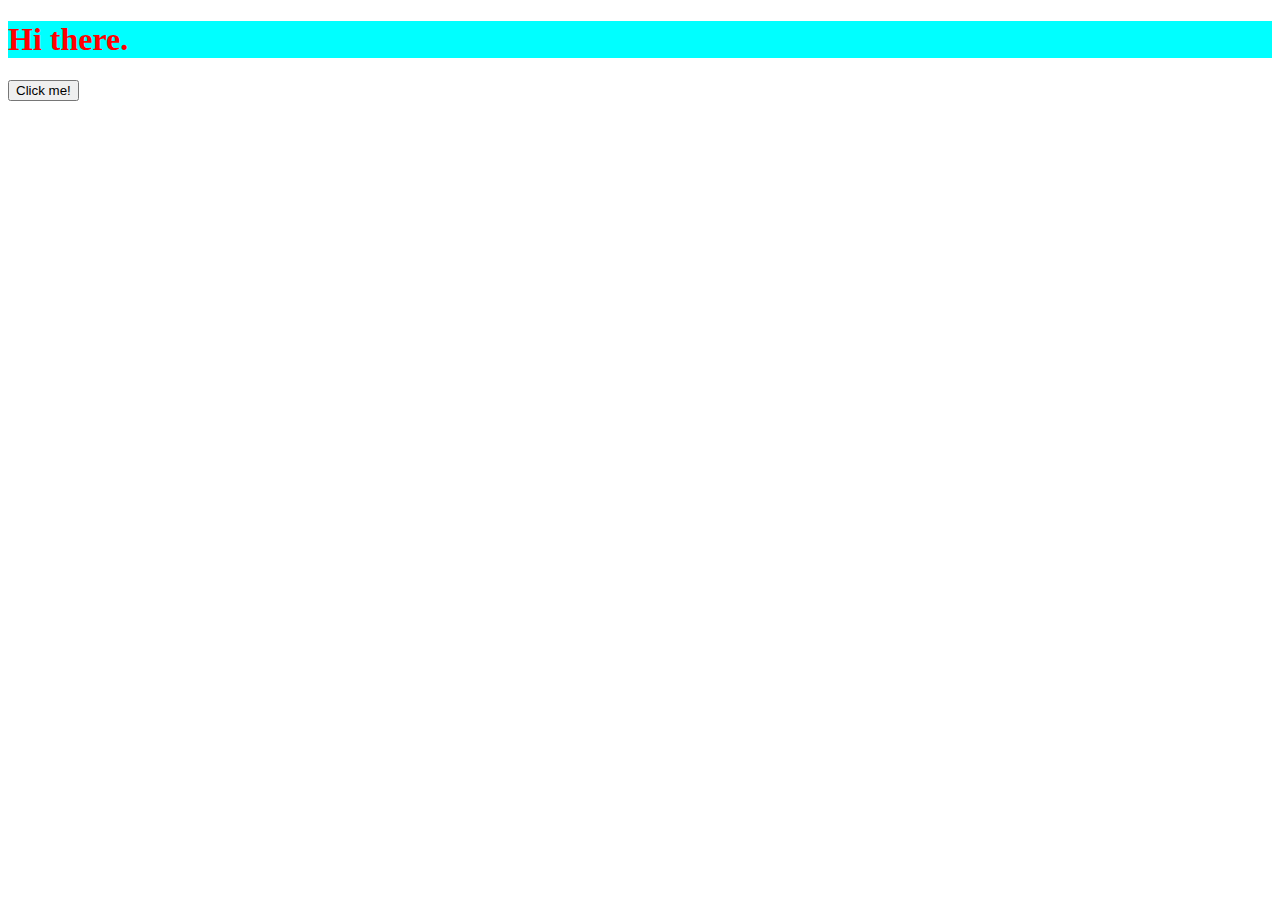
<file: rock_paper_scissor/index.html>
<!DOCTYPE html>
<html lang="en">
<head>
    <meta charset="UTF-8">
    <meta name="viewport" content="width=device-width, initial-scale=1.0">
    <title>Game</title>
    <!--if want to write css in html -->
    <!--<style>
        h1{
            color: red;
        }
    </style>-->
    <!-- link between html & css -->
    <link rel="stylesheet" href="style.css">
</head>
<body>
    <h1>Hi there.</h1>
    <button id="btn1">Click me!</button>
    <script src="app.js"></script>
</body>
</html>
</file>
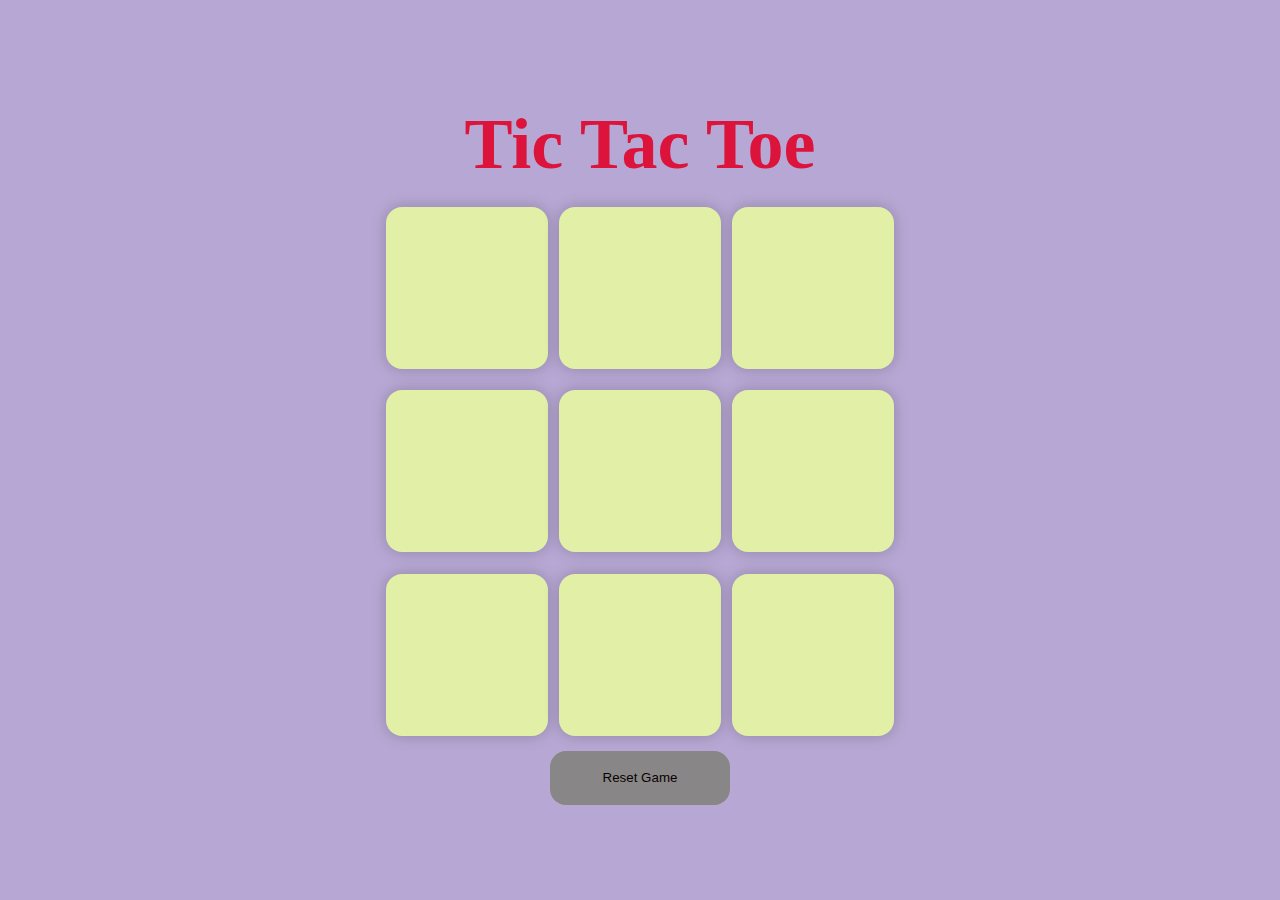
<file: Tic_Tac_Toe/index.html>
<!DOCTYPE html>
<html lang="en">
<head>
    <meta charset="UTF-8">
    <meta name="viewport" content="width=device-width, initial-scale=1.0">
    <title>Tic-Tac-Toe Game</title>
    <link rel="stylesheet" href="style.css">
</head>
<body>
    <main>
        <div class="msg-cointainer hide">
            <p id="msg">WINNER</p>
            <button id="newbtn">New Game</button>
        </div>
    <h1>Tic Tac Toe</h1>
    <div class="cointainer">
        <div class="game">
            <button class="box"></button>
            <button class="box"></button>
            <button class="box"></button>
            <button class="box"></button>
            <button class="box"></button>
            <button class="box"></button>
            <button class="box"></button>
            <button class="box"></button>
            <button class="box"></button>
            
        </div>
    </div>
    <button id="resetbtn">Reset Game</button>
    </main>
    <script src="app.js"></script>
</body>
</html>
</file>
<file: rock_paper_scissor/style.css>
h1{
    color: red;
    background-color: aqua;
}
</file>
<file: Tic_Tac_Toe/style.css>
* {
    margin: 0;
    padding: 0;
}
body{
    text-align: center;
    background-color: rgb(183, 167, 212);
    display: flex;
    justify-content: center;
    align-items: center;
    height: 100vh;
}
.container{
    height: 80vh;    /*total cointainer will be 70% of web-page*/
    display: flex;
    justify-content: center;
    align-items: center;
}
.game{
    height: 60vmin;         /*total game will be 60% of cointainer*/
    width: 60vmin;
    display: flex;
    flex-wrap: wrap;
    justify-content: center;
    align-items: center;
    gap: 1.2vmin;
}

.box{
    color: red;
    display: flex;
    height: 18vmin;         /*box will be 18 of the game*/
    width: 18vmin;
    border-radius: 1rem;
    border: none;
    box-shadow: 0 0 1rem rgba(0, 0, 0, 0.2);
    font-size: 8vmin;    /*color of X O*/
    text-align: center;
    align-items: center;
    justify-content: center;
    background-color: rgb(225, 240, 166);
}
#resetbtn{
    margin: 1vmin;
    padding: 1vmin;
    height: 6vmin;
    width: 20vmin;
    font-size: smaller;
    color: rgb(10, 2, 2);
    background-color: rgb(136, 134, 134);
    border-radius: 1rem;
    border: none;
}
#newbtn{
    margin: 1vmin;
    padding: 1vmin;
    height: 6vmin;
    width: 20vmin;
    font-size: smaller;
    color: rgb(10, 2, 2);
    background-color: rgb(136, 134, 134);
    border-radius: 1rem;
    border: none;
}
h1{
    padding: 1rem;
    color: crimson;
    font-size: 8vmin;
}
#msg{
    text-align: center;
    color: rgb(4, 82, 37);
    font-size: 6vmin;

}
.hide{
    display: none;
}
</file>
